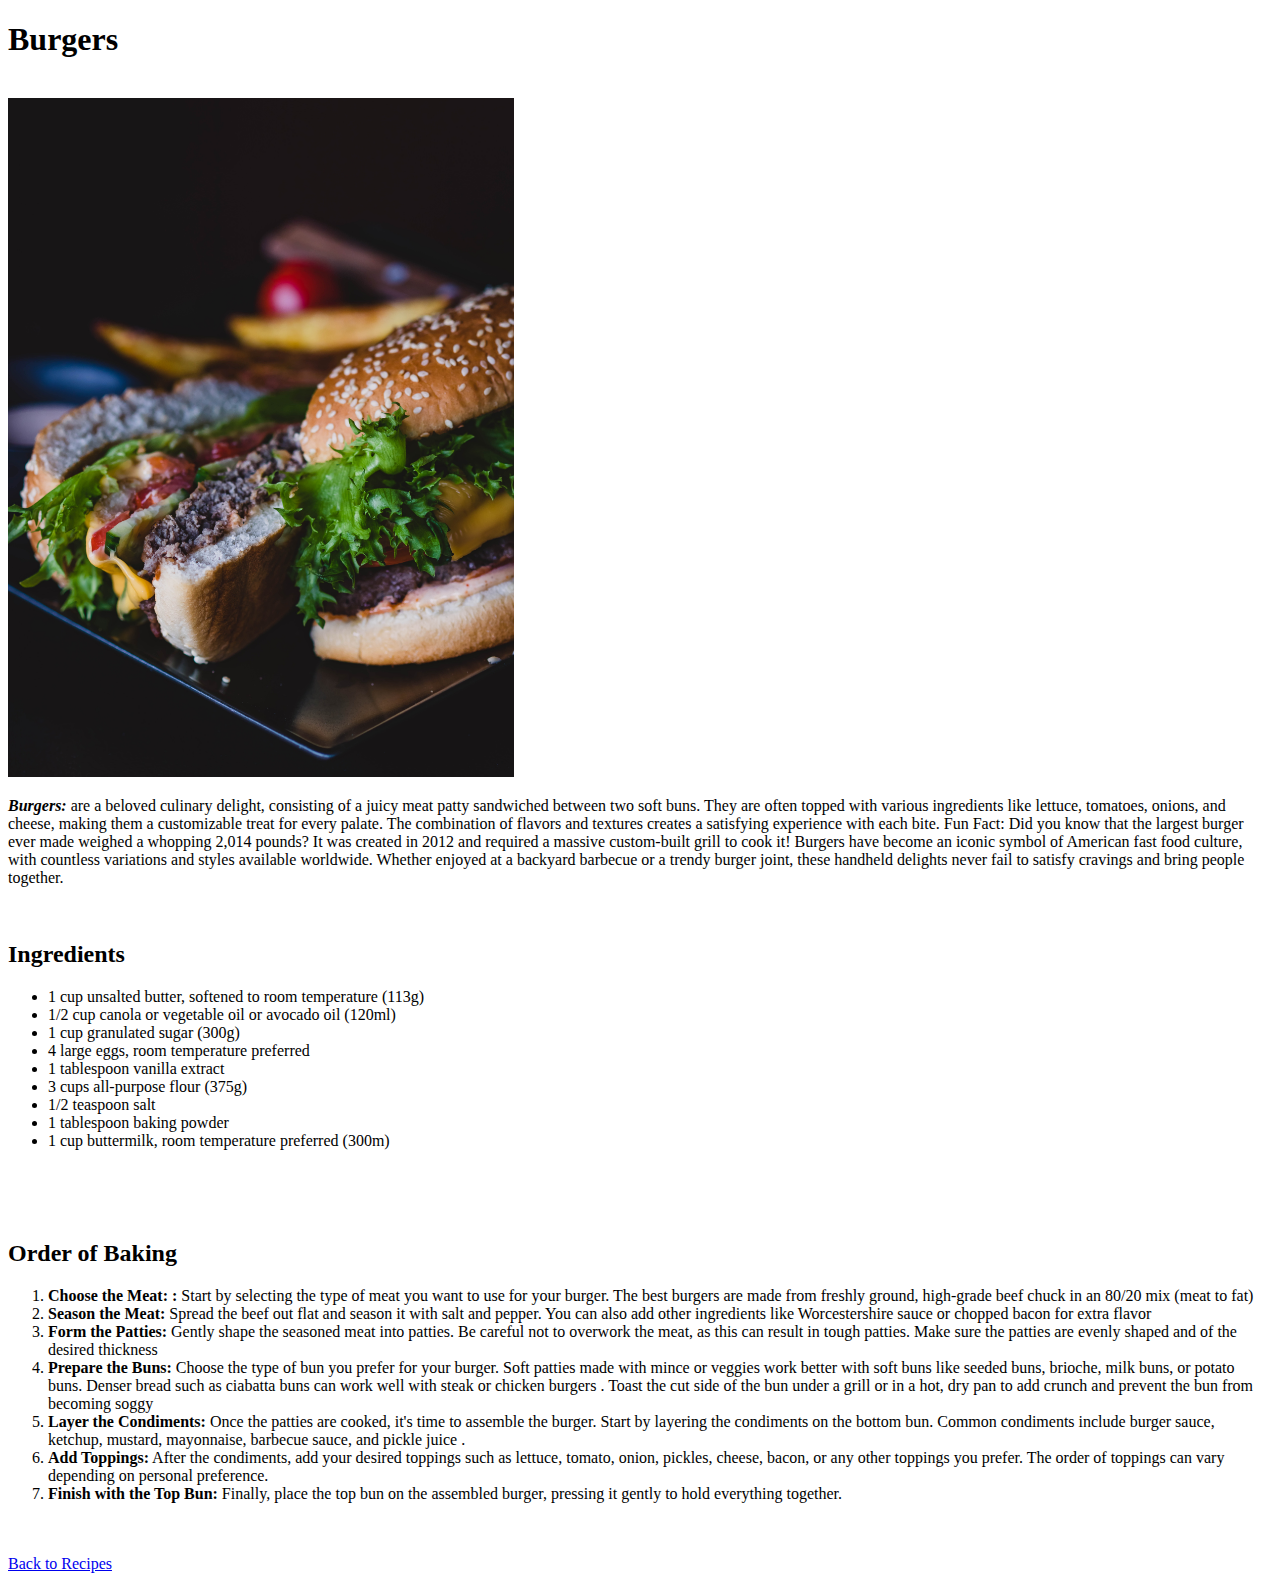
<file: Burger.html>
<!DOCTYPE html>
<html lang="en">
<head>
    <meta charset="UTF-8">
    <meta name="viewport" content="width=device-width, initial-scale=1.0">
    <title>Document</title>
</head>
<body>
    <h1>Burgers</h1>
    <br />
    <img
      src="./images/Burgers.jpg"
      alt="a slice og lasagna on a blackplate"
      width="40%"
    />
    <br />
    <p>
        <strong><em>Burgers: </em></strong>are a beloved culinary delight, consisting of a juicy meat patty sandwiched between two soft buns. They are often topped with various ingredients like lettuce, tomatoes, onions, and cheese, making them a customizable treat for every palate. The combination of flavors and textures creates a satisfying experience with each bite. Fun Fact: Did you know that the largest burger ever made weighed a whopping 2,014 pounds? It was created in 2012 and required a massive custom-built grill to cook it! Burgers have become an iconic symbol of American fast food culture, with countless variations and styles available worldwide. Whether enjoyed at a backyard barbecue or a trendy burger joint, these handheld delights never fail to satisfy cravings and bring people together.
    </p>
    <br />
    <h2>Ingredients</h2>
    <ul>
      <li>1 cup unsalted butter, softened to room temperature (113g)</li>
      <li>1/2 cup canola or vegetable oil or avocado oil (120ml)</li>
      <li>1 cup granulated sugar (300g)</li>
      <li>4 large eggs, room temperature preferred</li>
      <li>1 tablespoon vanilla extract</li>
      <li>3 cups all-purpose flour (375g)</li>
      <li>1/2 teaspoon salt</li>
      <li>1 tablespoon baking powder</li>
      <li>1 cup buttermilk, room temperature preferred (300m)</li>
    </ul>
    <br />
    <br />
    <br />
    <h2>Order of Baking</h2>
    <ol>
      <li>
        <strong>Choose the Meat: :</strong> Start by selecting the type of meat you want to use for your burger. The best burgers are made from freshly ground, high-grade beef chuck in an 80/20 mix (meat to fat) 
      </li>
      <li>
        <strong>Season the Meat: </strong>Spread the beef out flat and season it with salt and pepper. You can also add other ingredients like Worcestershire sauce or chopped bacon for extra flavor 
      </li>
      <li>
        <strong>Form the Patties: </strong> Gently shape the seasoned meat into patties. Be careful not to overwork the meat, as this can result in tough patties. Make sure the patties are evenly shaped and of the desired thickness 
      </li>
      <li>
        <strong>Prepare the Buns: </strong>Choose the type of bun you prefer for your burger. Soft patties made with mince or veggies work better with soft buns like seeded buns, brioche, milk buns, or potato buns. Denser bread such as ciabatta buns can work well with steak or chicken burgers . Toast the cut side of the bun under a grill or in a hot, dry pan to add crunch and prevent the bun from becoming soggy 
      </li>
      <li>
        <strong>Layer the Condiments: </strong>Once the patties are cooked, it's time to assemble the burger. Start by layering the condiments on the bottom bun. Common condiments include burger sauce, ketchup, mustard, mayonnaise, barbecue sauce, and pickle juice .
      </li>
      <li>
        <strong>Add Toppings:</strong> After the condiments, add your desired toppings such as lettuce, tomato, onion, pickles, cheese, bacon, or any other toppings you prefer. The order of toppings can vary depending on personal preference.
      </li>
      <li>
        <strong>Finish with the Top Bun: </strong>Finally, place the top bun on the assembled burger, pressing it gently to hold everything together.
      </li>
      
    </ol>
    <br>
    <br>
    <a href="index.html">Back to Recipes</a>
</body>
</html>
</file>
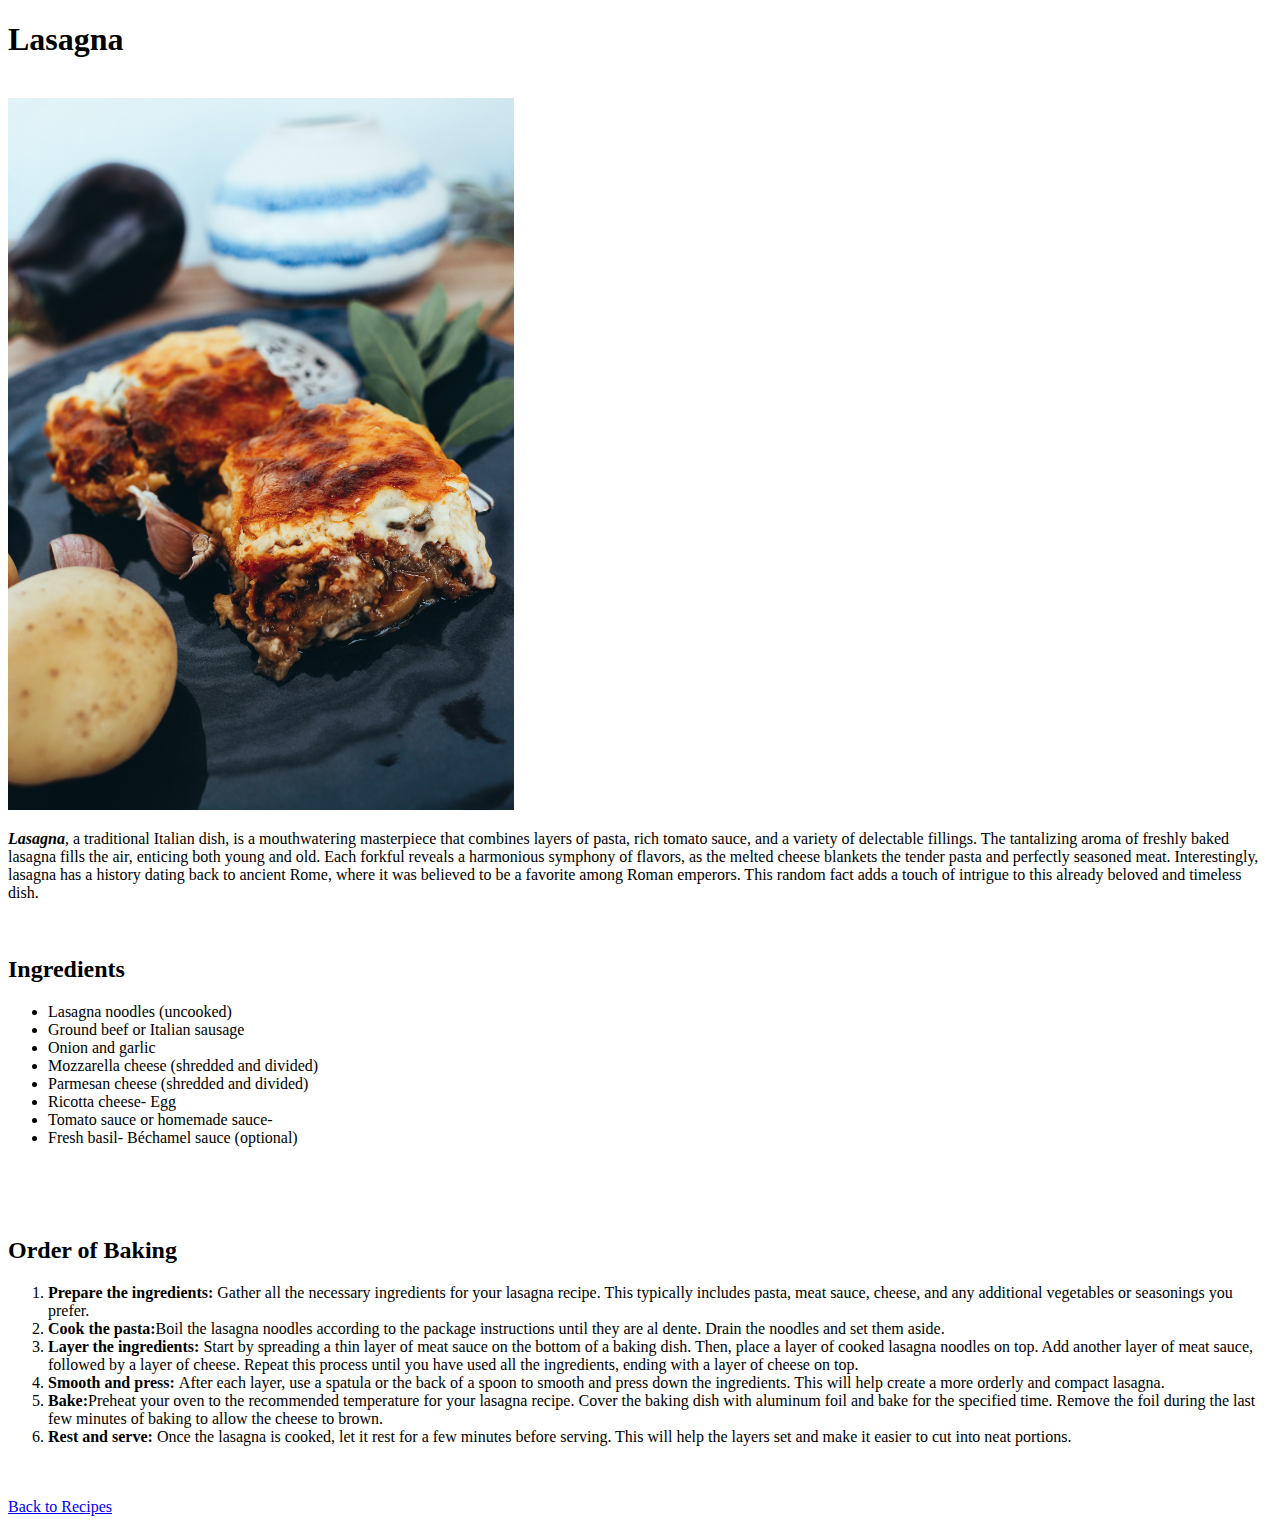
<file: lasagna.html>
<!DOCTYPE html>
<html lang="en">
  <head>
    <meta charset="UTF-8" />
    <meta name="viewport" content="width=device-width, initial-scale=1.0" />
    <title>Document</title>
  </head>
  <body>
    <h1>Lasagna</h1>
    <br />
    <img
      src="./images/Lasagna.jpg"
      alt="a slice og lasagna on a blackplate"
      width="40%"
    />
    <br />
    <p>
      <strong><em>Lasagna</em></strong
      >, a traditional Italian dish, is a mouthwatering masterpiece that
      combines layers of pasta, rich tomato sauce, and a variety of delectable
      fillings. The tantalizing aroma of freshly baked lasagna fills the air,
      enticing both young and old. Each forkful reveals a harmonious symphony of
      flavors, as the melted cheese blankets the tender pasta and perfectly
      seasoned meat. Interestingly, lasagna has a history dating back to ancient
      Rome, where it was believed to be a favorite among Roman emperors. This
      random fact adds a touch of intrigue to this already beloved and timeless
      dish.
    </p>
    <br />
    <h2>Ingredients</h2>
    <ul>
      <li>Lasagna noodles (uncooked)</li>
      <li>Ground beef or Italian sausage</li>
      <li>Onion and garlic</li>
      <li>Mozzarella cheese (shredded and divided)</li>
      <li>Parmesan cheese (shredded and divided)</li>
      <li>Ricotta cheese- Egg</li>
      <li>Tomato sauce or homemade sauce-</li>
      <li>Fresh basil- Béchamel sauce (optional)</li>
    </ul>
    <br />
    <br />
    <br />
    <h2>Order of Baking</h2>
    <ol>
      <li>
        <strong>Prepare the ingredients:</strong> Gather all the necessary
        ingredients for your lasagna recipe. This typically includes pasta, meat
        sauce, cheese, and any additional vegetables or seasonings you prefer.
      </li>
      <li>
        <strong>Cook the pasta:</strong>Boil the lasagna noodles according to
        the package instructions until they are al dente. Drain the noodles and
        set them aside.
      </li>
      <li>
        <strong>Layer the ingredients:</strong> Start by spreading a thin layer
        of meat sauce on the bottom of a baking dish. Then, place a layer of
        cooked lasagna noodles on top. Add another layer of meat sauce, followed
        by a layer of cheese. Repeat this process until you have used all the
        ingredients, ending with a layer of cheese on top.
      </li>
      <li>
        <strong>Smooth and press: </strong>After each layer, use a spatula or
        the back of a spoon to smooth and press down the ingredients. This will
        help create a more orderly and compact lasagna.
      </li>
      <li>
        <strong>Bake:</strong>Preheat your oven to the recommended temperature
        for your lasagna recipe. Cover the baking dish with aluminum foil and
        bake for the specified time. Remove the foil during the last few minutes
        of baking to allow the cheese to brown.
      </li>
      <li>
        <strong>Rest and serve: </strong>Once the lasagna is cooked, let it rest
        for a few minutes before serving. This will help the layers set and make
        it easier to cut into neat portions.
      </li>
    </ol>
    <br>
    <br>
    <a href="index.html">Back to Recipes</a>
  </body>
</html>
</file>
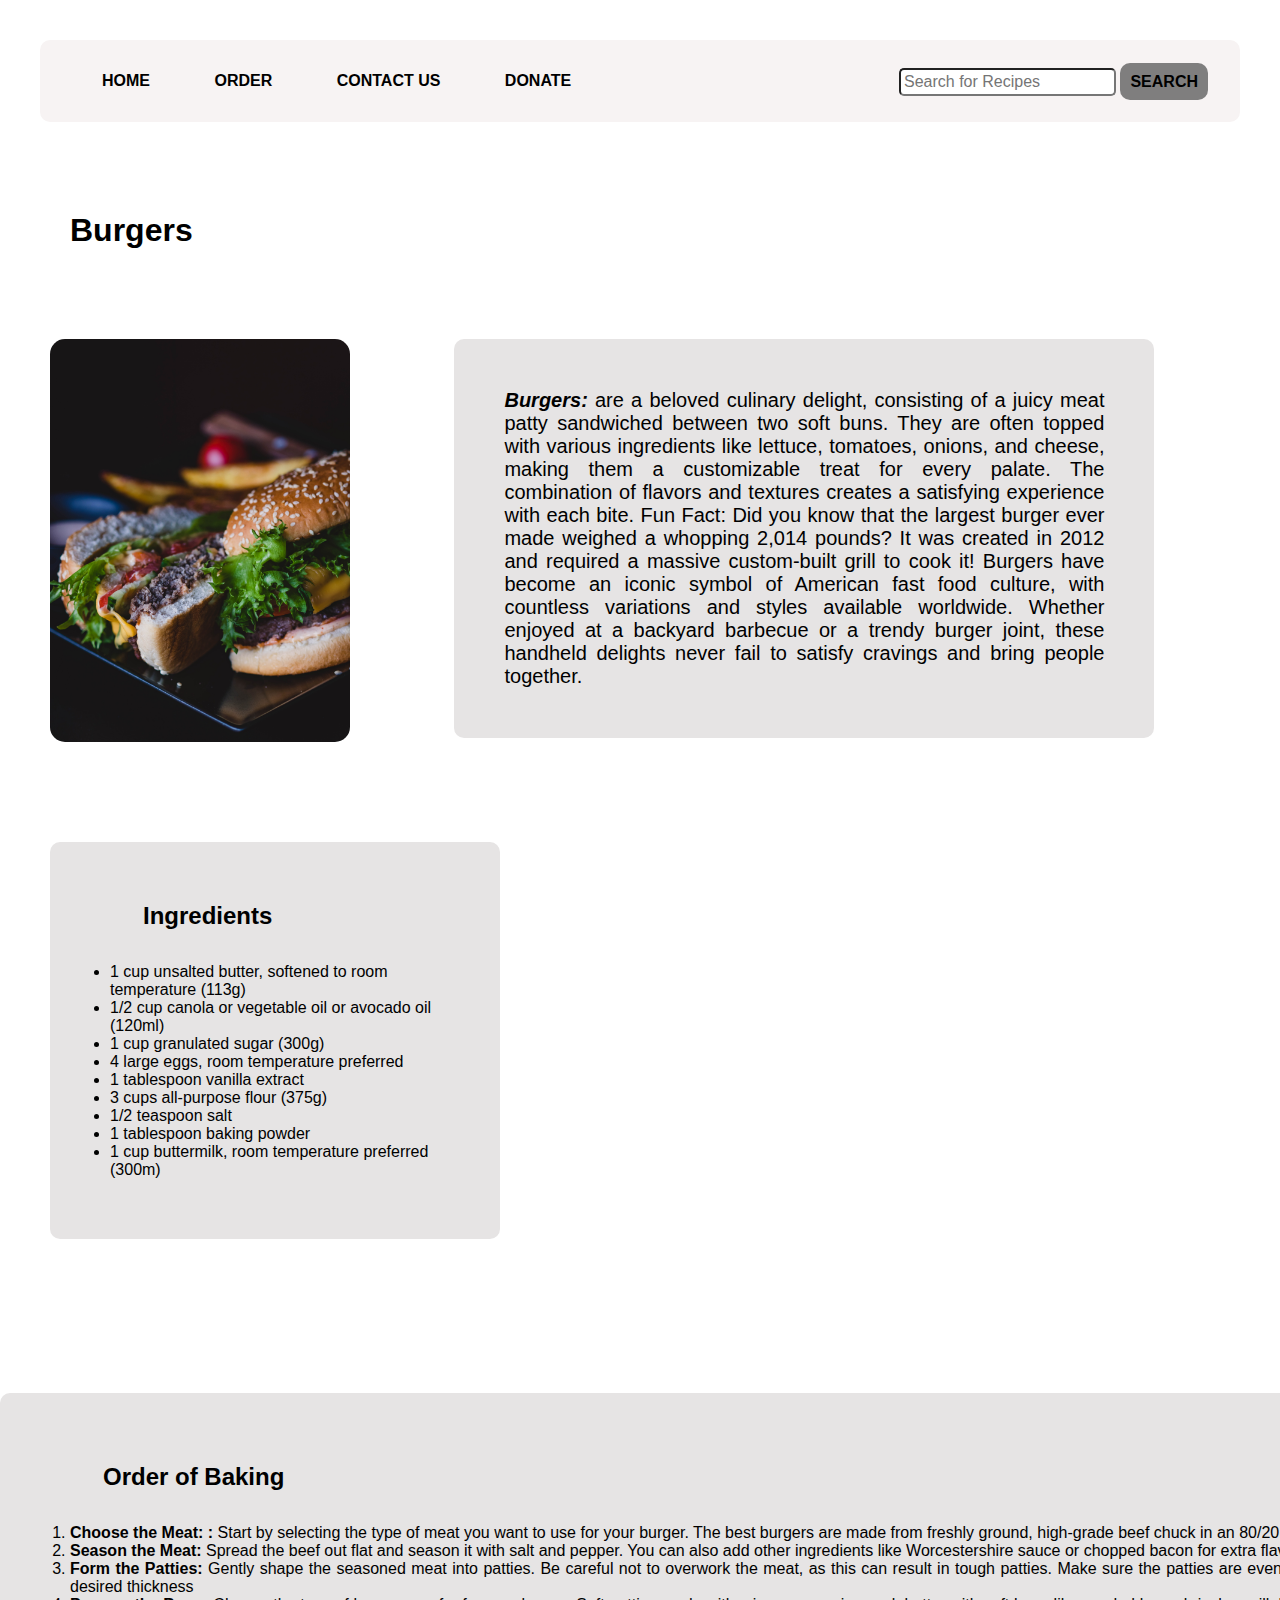
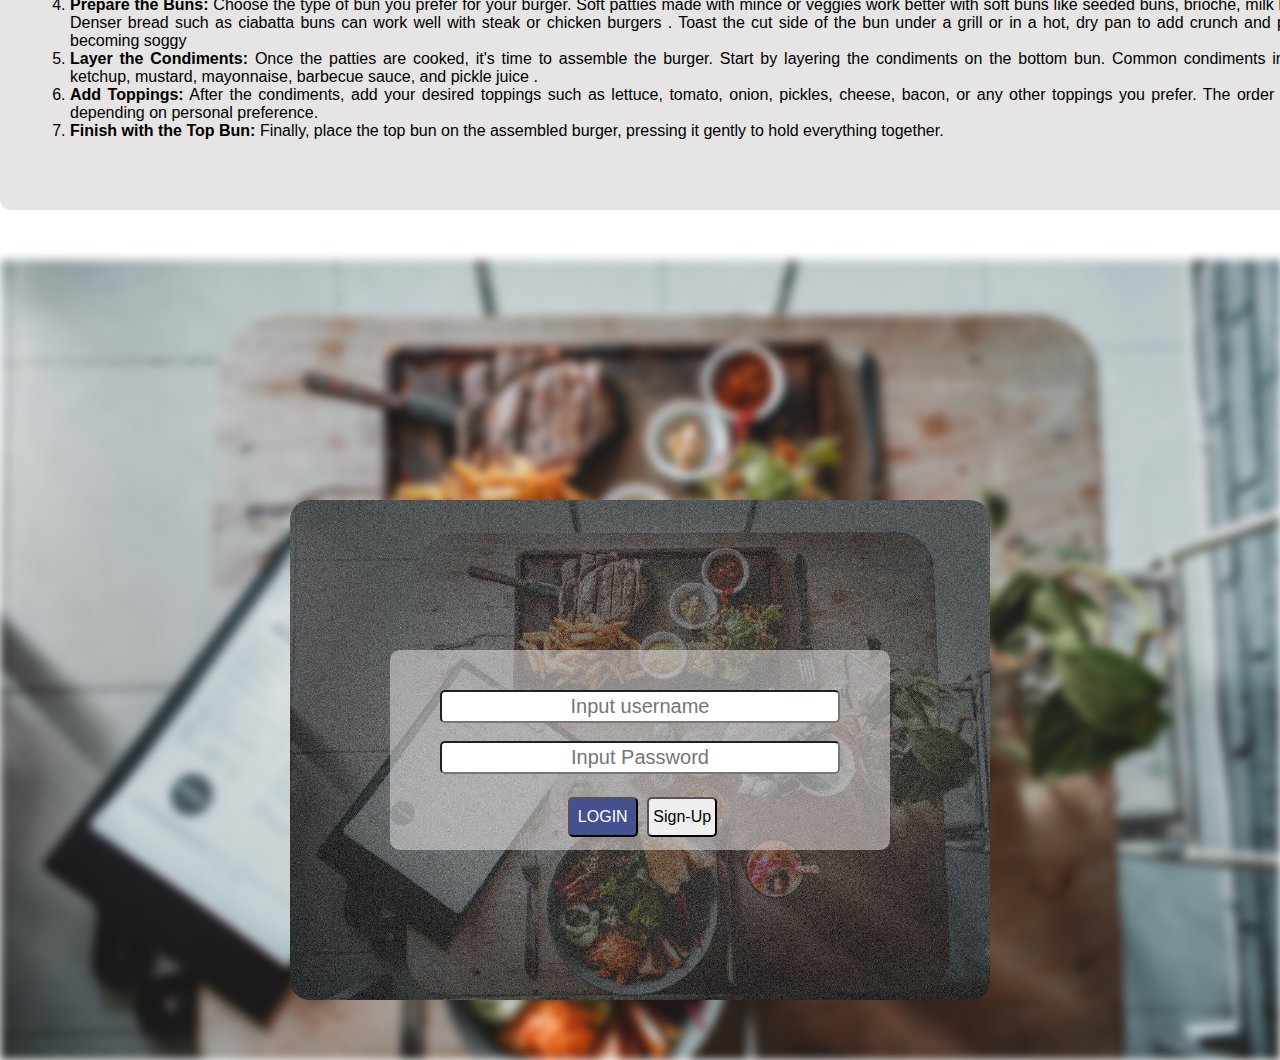
<file: recipes/Burger.html>
<!DOCTYPE html>
<html lang="en">
  <head>
    <meta charset="UTF-8" />
    <meta name="viewport" content="width=device-width, initial-scale=1.0" />
    <title>Burgers</title>
    <link rel="stylesheet" href="style.css" />
  </head>
  <body>
    <div class="NAV">
      <ul class="NAV-ul">
        <li class="Nav-li"><a href="../index.html">HOME</a></li>
        <li class="Nav-li"><a href="#">ORDER</a></li>
        <li class="Nav-li"><a href="#">CONTACT US</a></li>
        <li class="Nav-li"><a href="#">DONATE</a></li>
        <div class="searching">
          <input type="text" name="" id="" placeholder="Search for Recipes" />
          <a href="" id="Search">SEARCH</a>
        </div>
      </ul>
    </div>
    <h1>Burgers</h1>

    <div class="contents">
      <img
        id="image"
        src="../images/Burgers.jpg"
        alt="a slice og lasagna on a blackplate"
      />
      <div class="para">
        <strong><em>Burgers: </em></strong>
        are a beloved culinary delight, consisting of a juicy meat patty
        sandwiched between two soft buns. They are often topped with various
        ingredients like lettuce, tomatoes, onions, and cheese, making them a
        customizable treat for every palate. The combination of flavors and
        textures creates a satisfying experience with each bite. Fun Fact: Did
        you know that the largest burger ever made weighed a whopping 2,014
        pounds? It was created in 2012 and required a massive custom-built grill
        to cook it! Burgers have become an iconic symbol of American fast food
        culture, with countless variations and styles available worldwide.
        Whether enjoyed at a backyard barbecue or a trendy burger joint, these
        handheld delights never fail to satisfy cravings and bring people
        together.
      </div>
      <ul class="ingredients">
        <h2>Ingredients</h2>
        <li>1 cup unsalted butter, softened to room temperature (113g)</li>
        <li>1/2 cup canola or vegetable oil or avocado oil (120ml)</li>
        <li>1 cup granulated sugar (300g)</li>
        <li>4 large eggs, room temperature preferred</li>
        <li>1 tablespoon vanilla extract</li>
        <li>3 cups all-purpose flour (375g)</li>
        <li>1/2 teaspoon salt</li>
        <li>1 tablespoon baking powder</li>
        <li>1 cup buttermilk, room temperature preferred (300m)</li>
      </ul>
    </div>

    <br />
    <br />
    <br />
    <div class="baking">
      <h2>Order of Baking</h2>
      <ol>
        <li>
          <strong>Choose the Meat: :</strong> Start by selecting the type of
          meat you want to use for your burger. The best burgers are made from
          freshly ground, high-grade beef chuck in an 80/20 mix (meat to fat)
        </li>
        <li>
          <strong>Season the Meat: </strong>Spread the beef out flat and season
          it with salt and pepper. You can also add other ingredients like
          Worcestershire sauce or chopped bacon for extra flavor
        </li>
        <li>
          <strong>Form the Patties: </strong> Gently shape the seasoned meat
          into patties. Be careful not to overwork the meat, as this can result
          in tough patties. Make sure the patties are evenly shaped and of the
          desired thickness
        </li>
        <li>
          <strong>Prepare the Buns: </strong>Choose the type of bun you prefer
          for your burger. Soft patties made with mince or veggies work better
          with soft buns like seeded buns, brioche, milk buns, or potato buns.
          Denser bread such as ciabatta buns can work well with steak or chicken
          burgers . Toast the cut side of the bun under a grill or in a hot, dry
          pan to add crunch and prevent the bun from becoming soggy
        </li>
        <li>
          <strong>Layer the Condiments: </strong>Once the patties are cooked,
          it's time to assemble the burger. Start by layering the condiments on
          the bottom bun. Common condiments include burger sauce, ketchup,
          mustard, mayonnaise, barbecue sauce, and pickle juice .
        </li>
        <li>
          <strong>Add Toppings:</strong> After the condiments, add your desired
          toppings such as lettuce, tomato, onion, pickles, cheese, bacon, or
          any other toppings you prefer. The order of toppings can vary
          depending on personal preference.
        </li>
        <li>
          <strong>Finish with the Top Bun: </strong>Finally, place the top bun
          on the assembled burger, pressing it gently to hold everything
          together.
        </li>
      </ol>
    </div>
    <div class="login">
      <div class="forms">
        <div class="inputs">
          <input
            type="text"
            name=""
            id="username"
            placeholder="Input username"
          />
          <br />
          <br />
          <input
            type="password"
            name=""
            id="password"
            placeholder="Input Password"
          />
          <br />
          <br />
          <input type="button" value="LOGIN" id="login-button" />
          <input type="button" value="Sign-Up" id="Sign_button" />
        </div>
      </div>
    </div>
  </body>
</html>
</file>
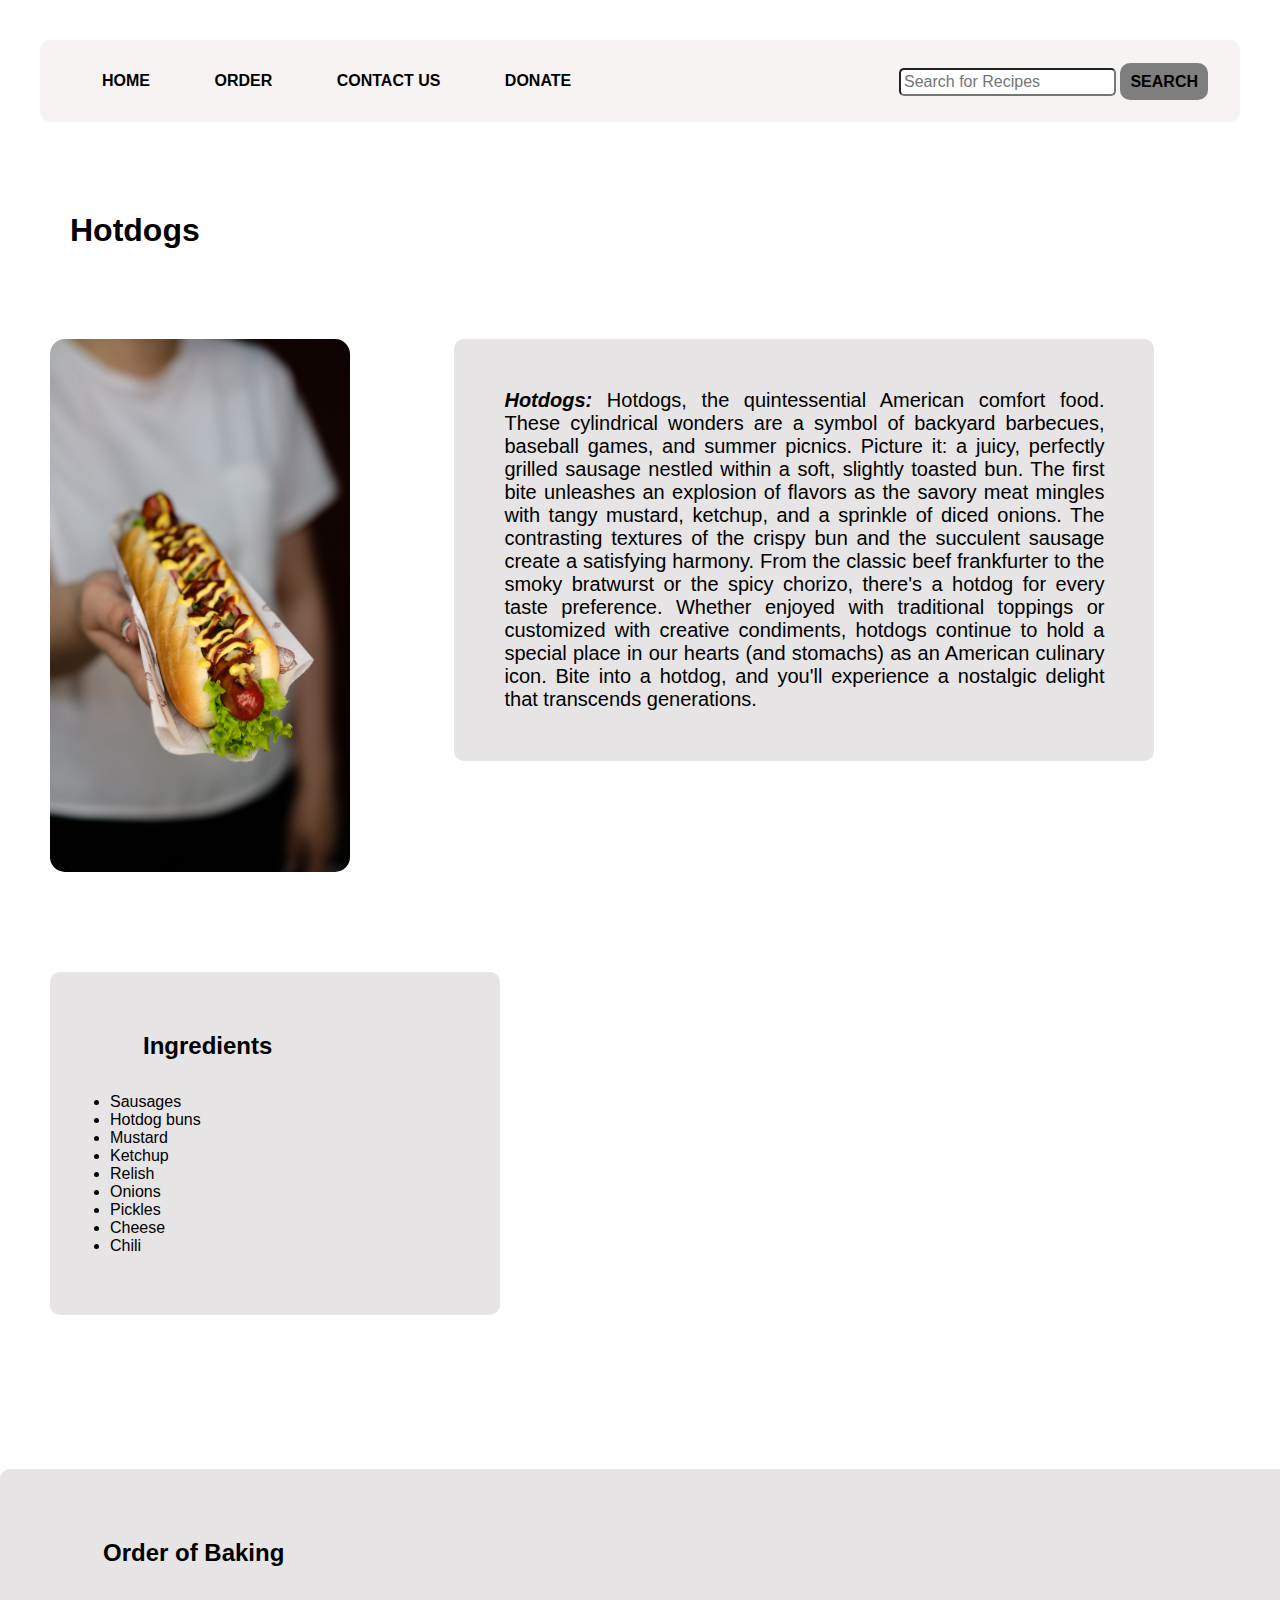
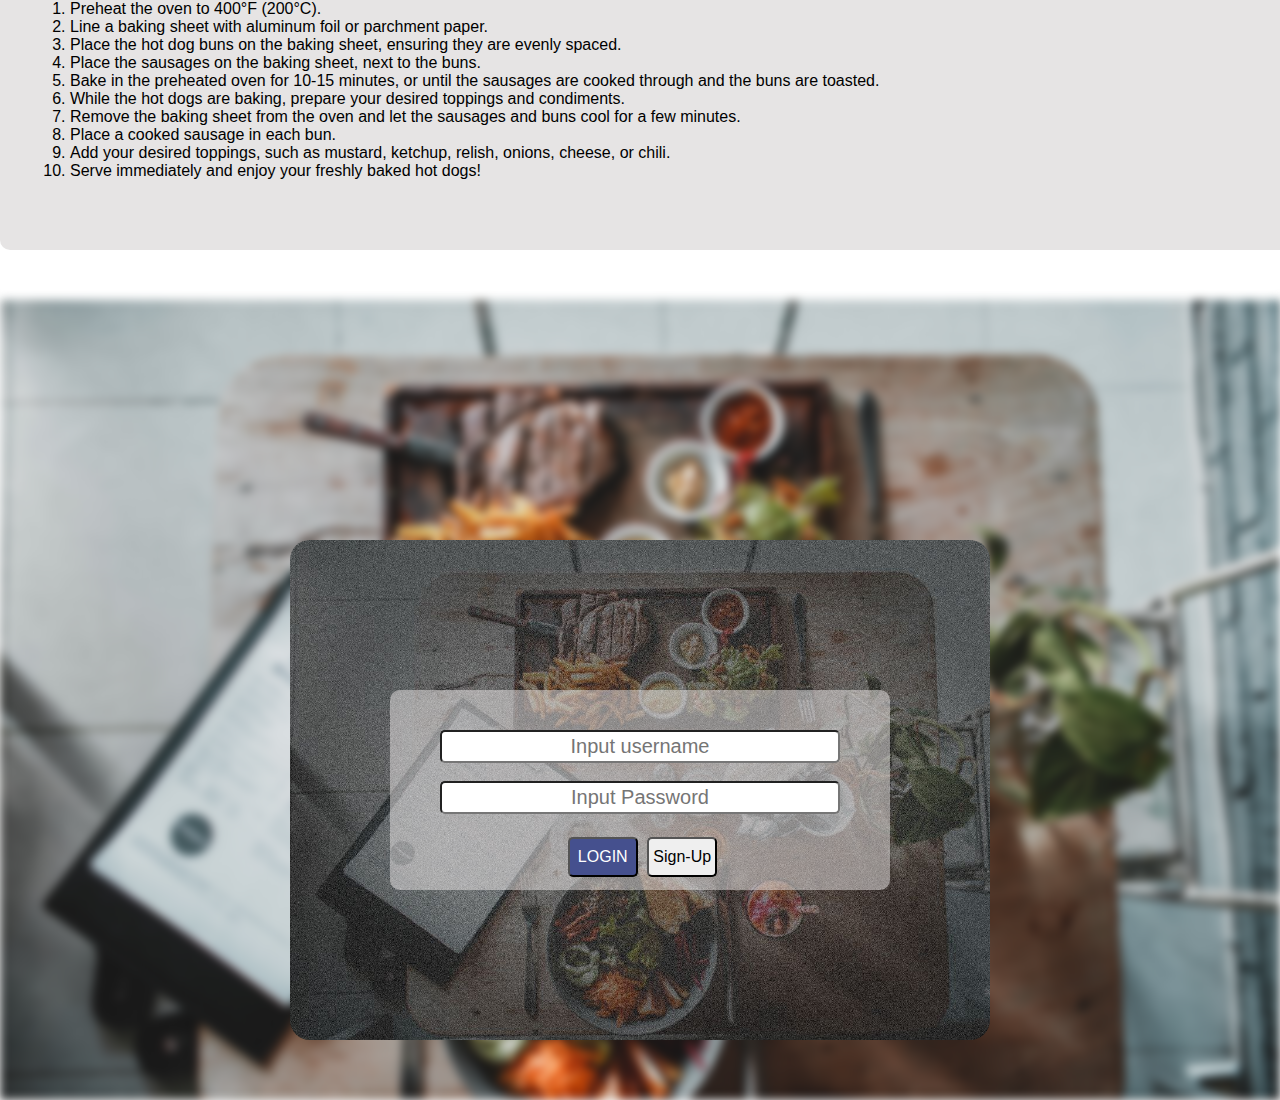
<file: recipes/Hotdogs.html>
<!DOCTYPE html>
<html lang="en">
<head>
    <meta charset="UTF-8">
    <meta name="viewport" content="width=device-width, initial-scale=1.0">
    <title>Hotdogs</title>
    <link rel="stylesheet" href="style.css">
</head>
<body>
    <div class="NAV">
        <ul class="NAV-ul">
          <li class="Nav-li"><a href="../index.html">HOME</a></li>
          <li class="Nav-li"><a href="#">ORDER</a></li>
          <li class="Nav-li"><a href="#">CONTACT US</a></li>
          <li class="Nav-li"><a href="#">DONATE</a></li>
          <div class="searching">
            <input type="text" name="" id="" placeholder="Search for Recipes" />
            <a href="" id="Search">SEARCH</a>
          </div>
        </ul>
      </div>
      <h1>Hotdogs</h1>
  
      <div class="contents">
        <img
          id="image"
          src="../images/Hotdog-home.jpg"
          alt="a slice og lasagna on a blackplate"
        />
        <div class="para">
          <strong><em>Hotdogs: </em></strong>
          Hotdogs, the quintessential American comfort food. These cylindrical wonders are a symbol of backyard barbecues, baseball games, and summer picnics. Picture it: a juicy, perfectly grilled sausage nestled within a soft, slightly toasted bun. The first bite unleashes an explosion of flavors as the savory meat mingles with tangy mustard, ketchup, and a sprinkle of diced onions. The contrasting textures of the crispy bun and the succulent sausage create a satisfying harmony. From the classic beef frankfurter to the smoky bratwurst or the spicy chorizo, there's a hotdog for every taste preference. Whether enjoyed with traditional toppings or customized with creative condiments, hotdogs continue to hold a special place in our hearts (and stomachs) as an American culinary icon. Bite into a hotdog, and you'll experience a nostalgic delight that transcends generations.
        </div>
        <ul class="ingredients">
          <h2>Ingredients</h2>
          <li>Sausages</li>
          <li>Hotdog buns</li>
          <li>Mustard</li>
          <li>Ketchup</li>
          <li>Relish</li>
          <li>Onions</li>
          <li>Pickles</li>
          <li>Cheese</li>
          <li>Chili</li>
        </ul>
      </div>
  
      <br />
      <br />
      <br />
      <div class="baking">
        <h2>Order of Baking</h2>
        <ol>
            <li>Preheat the oven to 400°F (200°C).</li>
            <li>Line a baking sheet with aluminum foil or parchment paper.</li>
            <li>Place the hot dog buns on the baking sheet, ensuring they are evenly spaced.</li>
            <li>Place the sausages on the baking sheet, next to the buns.</li>
            <li>Bake in the preheated oven for 10-15 minutes, or until the sausages are cooked through and the buns are toasted.</li>
            <li>While the hot dogs are baking, prepare your desired toppings and condiments.</li>
            <li>Remove the baking sheet from the oven and let the sausages and buns cool for a few minutes.</li>
            <li>Place a cooked sausage in each bun.</li>
            <li>Add your desired toppings, such as mustard, ketchup, relish, onions, cheese, or chili.</li>
            <li>Serve immediately and enjoy your freshly baked hot dogs!</li>
          </ol>
        
      </div>
      <div class="login">
        <div class="forms">
          <div class="inputs">
            <input
              type="text"
              name=""
              id="username"
              placeholder="Input username"
            />
            <br />
            <br />
            <input
              type="password"
              name=""
              id="password"
              placeholder="Input Password"
            />
            <br />
            <br />
            <input type="button" value="LOGIN" id="login-button" />
            <input type="button" value="Sign-Up" id="Sign_button" />
          </div>
        </div>
      </div>
</body>
</html>
</file>
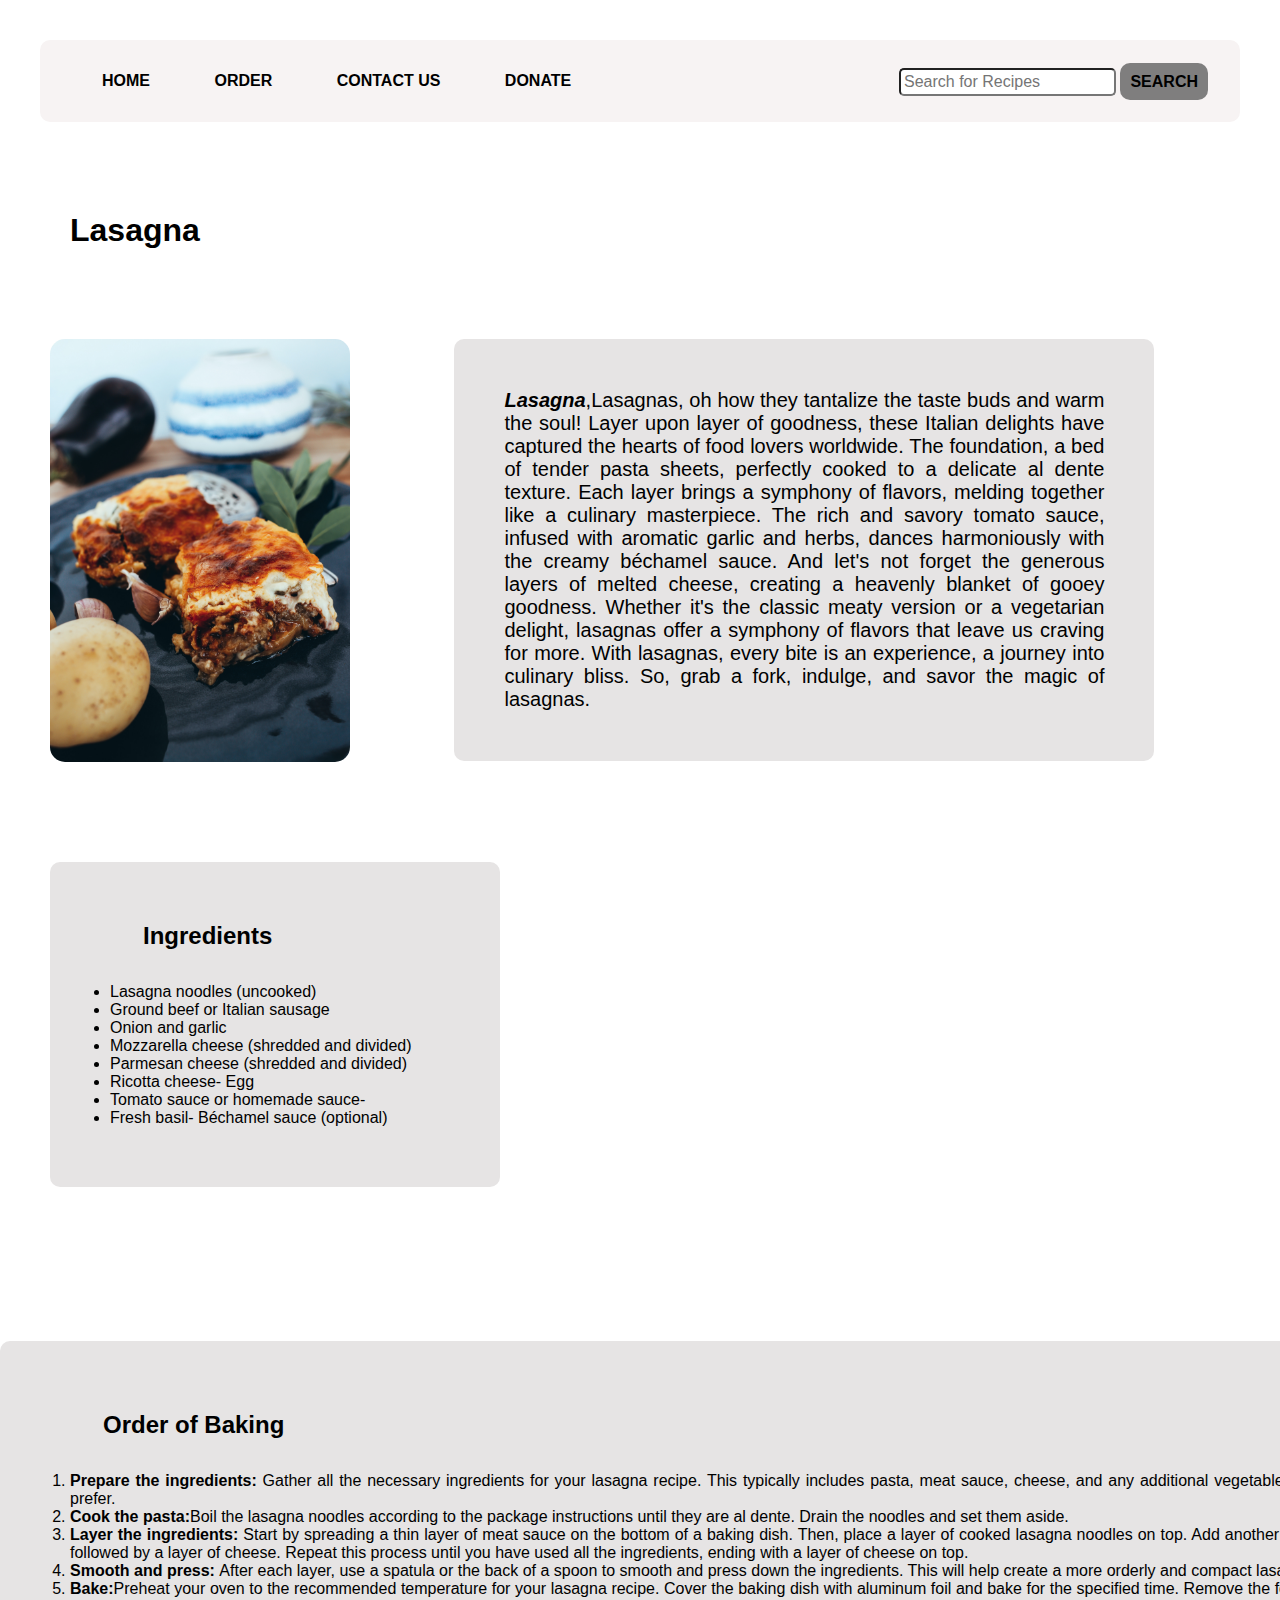
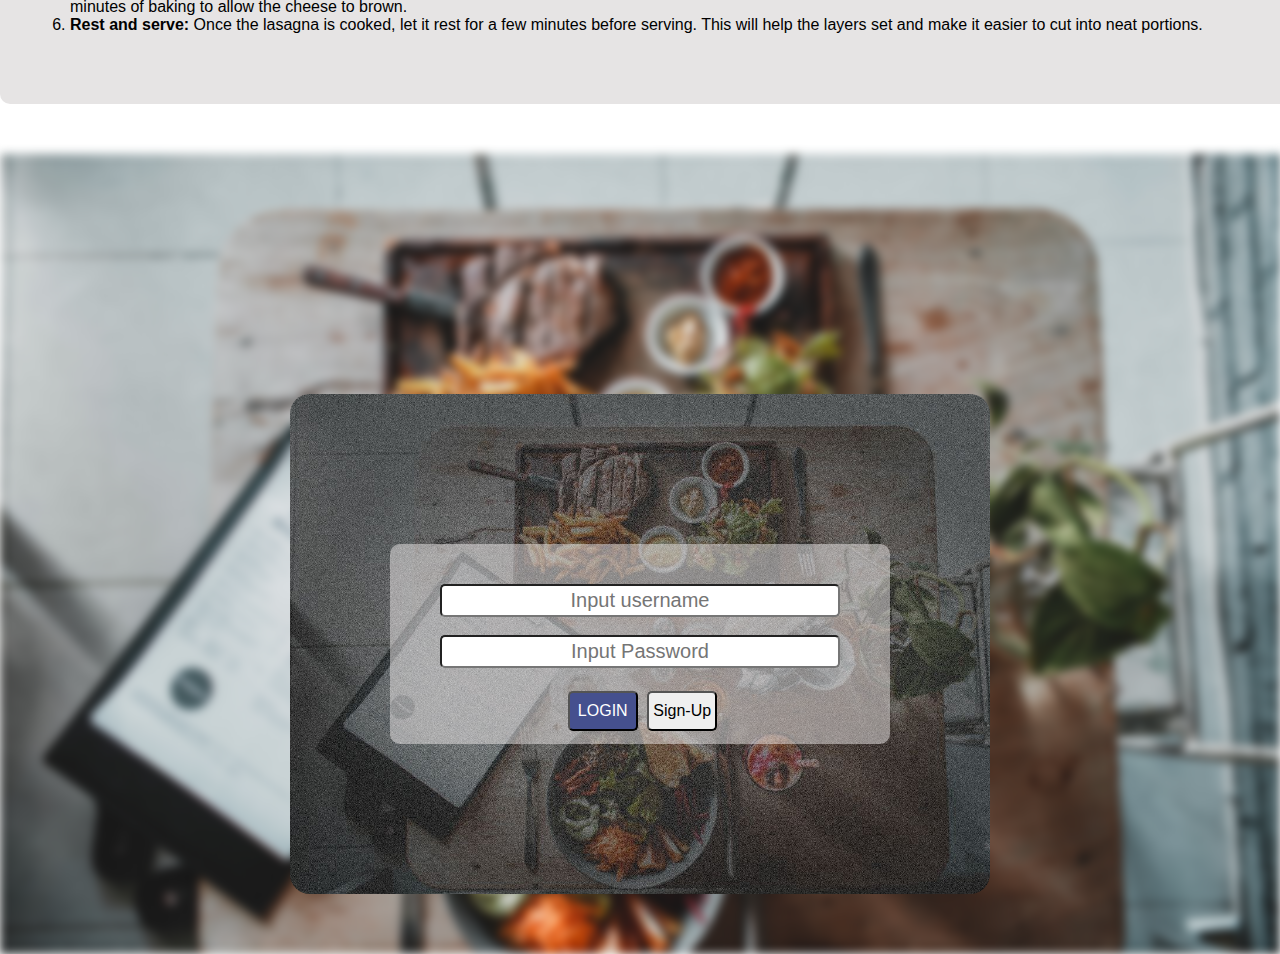
<file: recipes/lasagna.html>
<!DOCTYPE html>
<html lang="en">
  <head>
    <meta charset="UTF-8" />
    <meta name="viewport" content="width=device-width, initial-scale=1.0" />
    <title>Lasagnas</title>
    <link rel="stylesheet" href="style.css" />
  </head>
  <body>
    <div class="NAV">
      <ul class="NAV-ul">
        <li class="Nav-li"><a href="../index.html">HOME</a></li>
        <li class="Nav-li"><a href="#">ORDER</a></li>
        <li class="Nav-li"><a href="#">CONTACT US</a></li>
        <li class="Nav-li"><a href="#">DONATE</a></li>
        <div class="searching">
          <input type="text" name="" id="" placeholder="Search for Recipes" />
          <a href="" id="Search">SEARCH</a>
        </div>
      </ul>
    </div>
    <h1>Lasagna</h1>
    <div class="contents">
      <img
        src="../images/Lasagna.jpg"
        alt="a slice og lasagna on a black plate"
        width="40%"
      />
      <div class="para">
        <strong><em>Lasagna</em></strong>,Lasagnas, oh how they tantalize the taste buds and warm the soul! Layer upon layer of goodness, these Italian delights have captured the hearts of food lovers worldwide. The foundation, a bed of tender pasta sheets, perfectly cooked to a delicate al dente texture. Each layer brings a symphony of flavors, melding together like a culinary masterpiece. The rich and savory tomato sauce, infused with aromatic garlic and herbs, dances harmoniously with the creamy béchamel sauce. And let's not forget the generous layers of melted cheese, creating a heavenly blanket of gooey goodness. Whether it's the classic meaty version or a vegetarian delight, lasagnas offer a symphony of flavors that leave us craving for more. With lasagnas, every bite is an experience, a journey into culinary bliss. So, grab a fork, indulge, and savor the magic of lasagnas.
      </div>

      <ul class="ingredients">
        <h2>Ingredients</h2>
        <li>Lasagna noodles (uncooked)</li>
        <li>Ground beef or Italian sausage</li>
        <li>Onion and garlic</li>
        <li>Mozzarella cheese (shredded and divided)</li>
        <li>Parmesan cheese (shredded and divided)</li>
        <li>Ricotta cheese- Egg</li>
        <li>Tomato sauce or homemade sauce-</li>
        <li>Fresh basil- Béchamel sauce (optional)</li>
      </ul>
    </div>
    <br><br><br>
    <div class="baking">
      <h2>Order of Baking</h2>
    <ol>
      <li>
        <strong>Prepare the ingredients:</strong> Gather all the necessary
        ingredients for your lasagna recipe. This typically includes pasta, meat
        sauce, cheese, and any additional vegetables or seasonings you prefer.
      </li>
      <li>
        <strong>Cook the pasta:</strong>Boil the lasagna noodles according to
        the package instructions until they are al dente. Drain the noodles and
        set them aside.
      </li>
      <li>
        <strong>Layer the ingredients:</strong> Start by spreading a thin layer
        of meat sauce on the bottom of a baking dish. Then, place a layer of
        cooked lasagna noodles on top. Add another layer of meat sauce, followed
        by a layer of cheese. Repeat this process until you have used all the
        ingredients, ending with a layer of cheese on top.
      </li>
      <li>
        <strong>Smooth and press: </strong>After each layer, use a spatula or
        the back of a spoon to smooth and press down the ingredients. This will
        help create a more orderly and compact lasagna.
      </li>
      <li>
        <strong>Bake:</strong>Preheat your oven to the recommended temperature
        for your lasagna recipe. Cover the baking dish with aluminum foil and
        bake for the specified time. Remove the foil during the last few minutes
        of baking to allow the cheese to brown.
      </li>
      <li>
        <strong>Rest and serve: </strong>Once the lasagna is cooked, let it rest
        for a few minutes before serving. This will help the layers set and make
        it easier to cut into neat portions.
      </li>
    </ol>
  </div>
    <div class="login">
      <div class="forms">
        <div class="inputs">
          <input
            type="text"
            name=""
            id="username"
            placeholder="Input username"
          />
          <br />
          <br />
          <input
            type="password"
            name=""
            id="password"
            placeholder="Input Password"
          />
          <br />
          <br />
          <input type="button" value="LOGIN" id="login-button" />
          <input type="button" value="Sign-Up" id="Sign_button" />
        </div>
      </div>
    </div>
  </body>
</html>
</file>
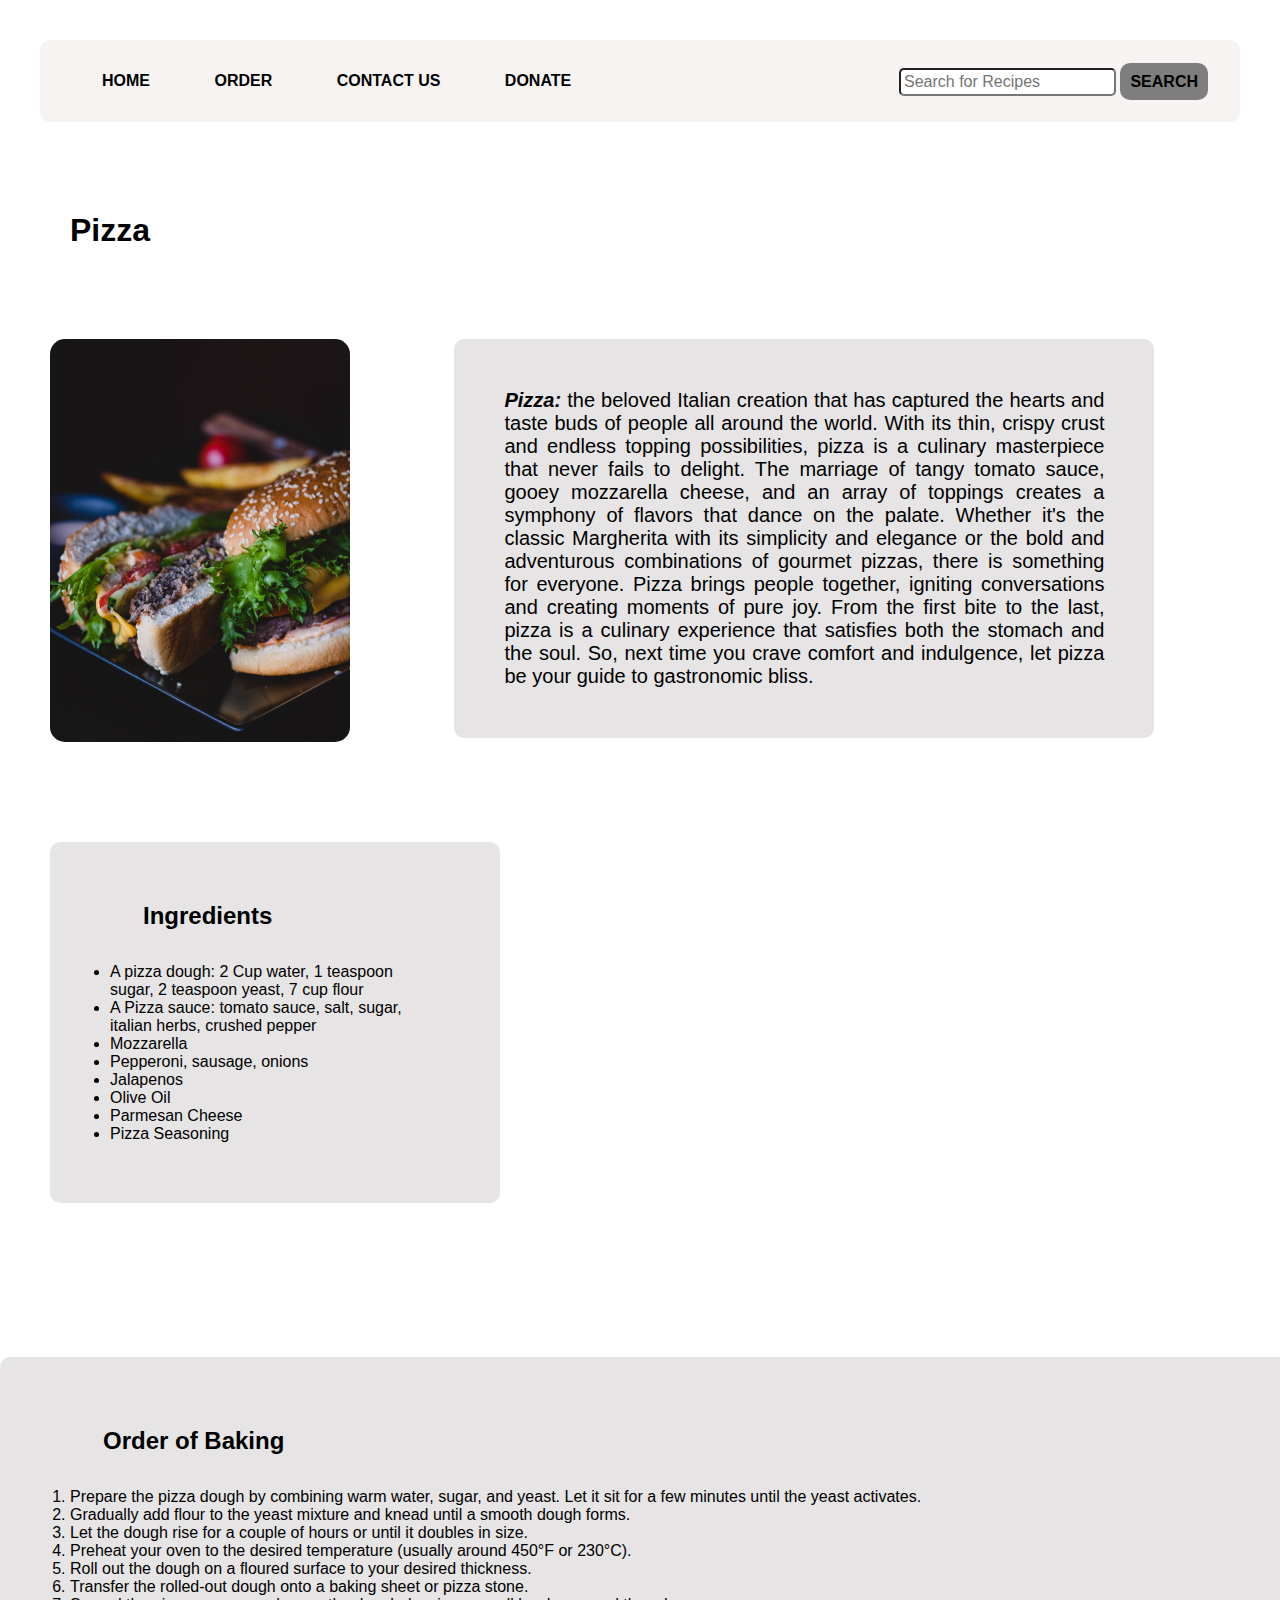
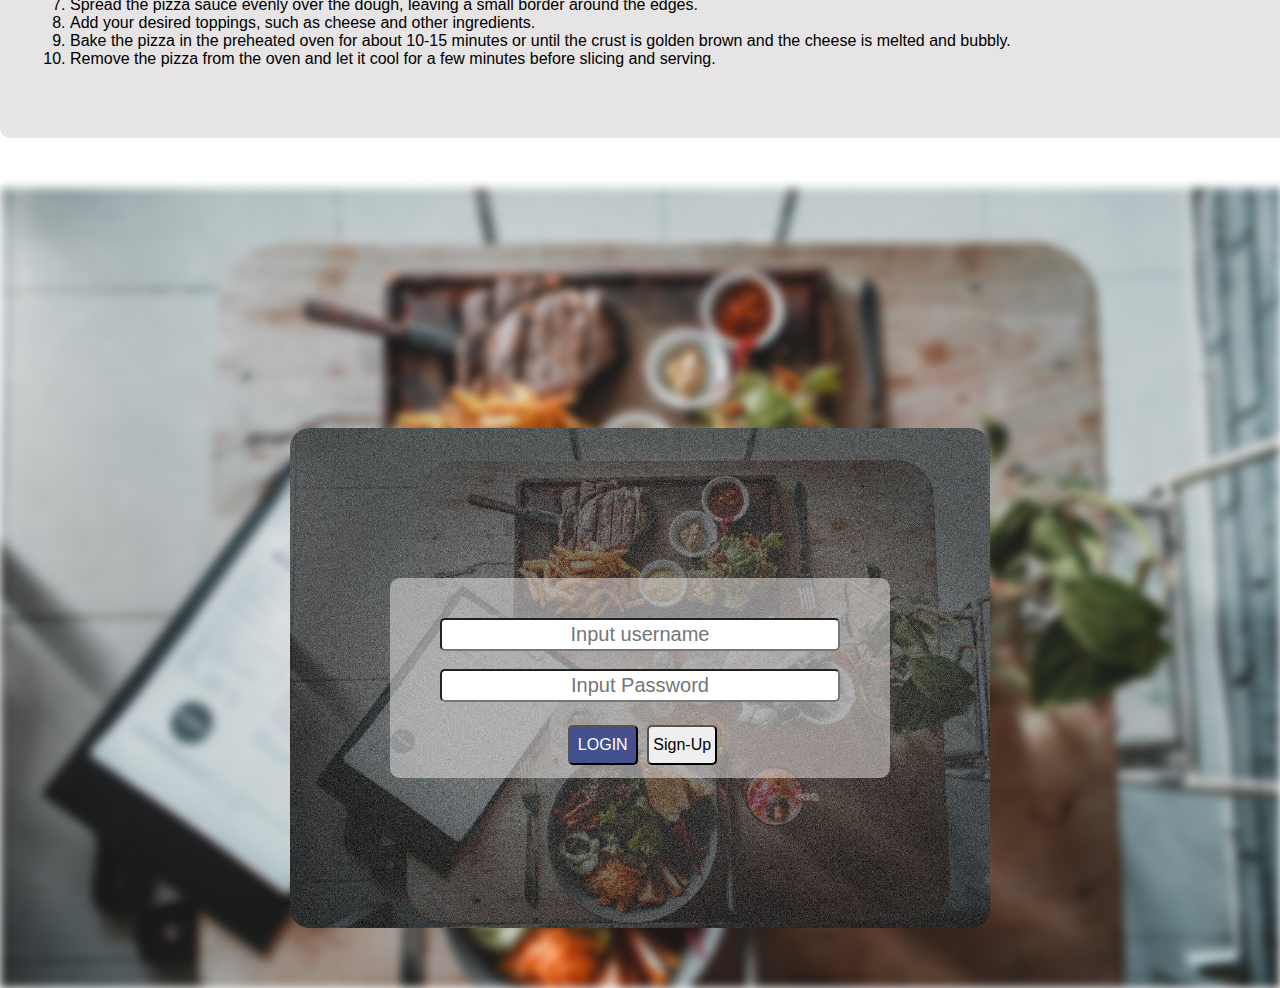
<file: recipes/Pizza.html>
<!DOCTYPE html>
<html lang="en">
<head>
    <meta charset="UTF-8">
    <meta name="viewport" content="width=device-width, initial-scale=1.0">
    <title>Pizza</title>
    <link rel="stylesheet" href="style.css">
</head>
<body>
    <div class="NAV">
        <ul class="NAV-ul">
          <li class="Nav-li"><a href="../index.html">HOME</a></li>
          <li class="Nav-li"><a href="#">ORDER</a></li>
          <li class="Nav-li"><a href="#">CONTACT US</a></li>
          <li class="Nav-li"><a href="#">DONATE</a></li>
          <div class="searching">
            <input type="text" name="" id="" placeholder="Search for Recipes" />
            <a href="" id="Search">SEARCH</a>
          </div>
        </ul>
      </div>
      <h1>Pizza</h1>
  
      <div class="contents">
        <img
          id="image"
          src="../images/Burgers.jpg"
          alt="a slice og lasagna on a blackplate"
        />
        <div class="para">
          <strong><em>Pizza: </em></strong>
          the beloved Italian creation that has captured the hearts and taste buds of people all around the world. With its thin, crispy crust and endless topping possibilities, pizza is a culinary masterpiece that never fails to delight. The marriage of tangy tomato sauce, gooey mozzarella cheese, and an array of toppings creates a symphony of flavors that dance on the palate. Whether it's the classic Margherita with its simplicity and elegance or the bold and adventurous combinations of gourmet pizzas, there is something for everyone. Pizza brings people together, igniting conversations and creating moments of pure joy. From the first bite to the last, pizza is a culinary experience that satisfies both the stomach and the soul. So, next time you crave comfort and indulgence, let pizza be your guide to gastronomic bliss.
        </div>
        <ul class="ingredients">
          <h2>Ingredients</h2>
          <li>A pizza dough: 2 Cup water, 1 teaspoon sugar, 2 teaspoon yeast, 7 cup flour</li>
          <li>A Pizza sauce: tomato sauce, salt, sugar, italian herbs, crushed pepper </li>
          <li>Mozzarella</li>
          <li>Pepperoni, sausage, onions</li>
          <li>Jalapenos</li>
          <li>Olive Oil</li>
          <li>Parmesan Cheese</li>
          <li>Pizza Seasoning</li>
        </ul>
      </div>
  
      <br />
      <br />
      <br />
      <div class="baking">
        <h2>Order of Baking</h2>
        <ol>
          <li>
            Prepare the pizza dough by combining warm water, sugar, and yeast. Let it sit for a few minutes until the yeast activates.
          </li>
          <li>
           Gradually add flour to the yeast mixture and knead until a smooth dough forms.
          </li>
          <li>
            Let the dough rise for a couple of hours or until it doubles in size.
          </li>
          <li>
            Preheat your oven to the desired temperature (usually around 450°F or 230°C).
          </li>
          <li>
            Roll out the dough on a floured surface to your desired thickness.
          </li>
          <li>
            Transfer the rolled-out dough onto a baking sheet or pizza stone.
          </li>
          <li>
            Spread the pizza sauce evenly over the dough, leaving a small border around the edges.
          </li>
          <li>
            Add your desired toppings, such as cheese and other ingredients.
          </li>
          <li>
            Bake the pizza in the preheated oven for about 10-15 minutes or until the crust is golden brown and the cheese is melted and bubbly.
          </li>
          <li>
            Remove the pizza from the oven and let it cool for a few minutes before slicing and serving.
          </li>
        </ol>
      </div>
      <div class="login">
        <div class="forms">
          <div class="inputs">
            <input
              type="text"
              name=""
              id="username"
              placeholder="Input username"
            />
            <br />
            <br />
            <input
              type="password"
              name=""
              id="password"
              placeholder="Input Password"
            />
            <br />
            <br />
            <input type="button" value="LOGIN" id="login-button" />
            <input type="button" value="Sign-Up" id="Sign_button" />
          </div>
        </div>
      </div>
</body>
</html>
</file>
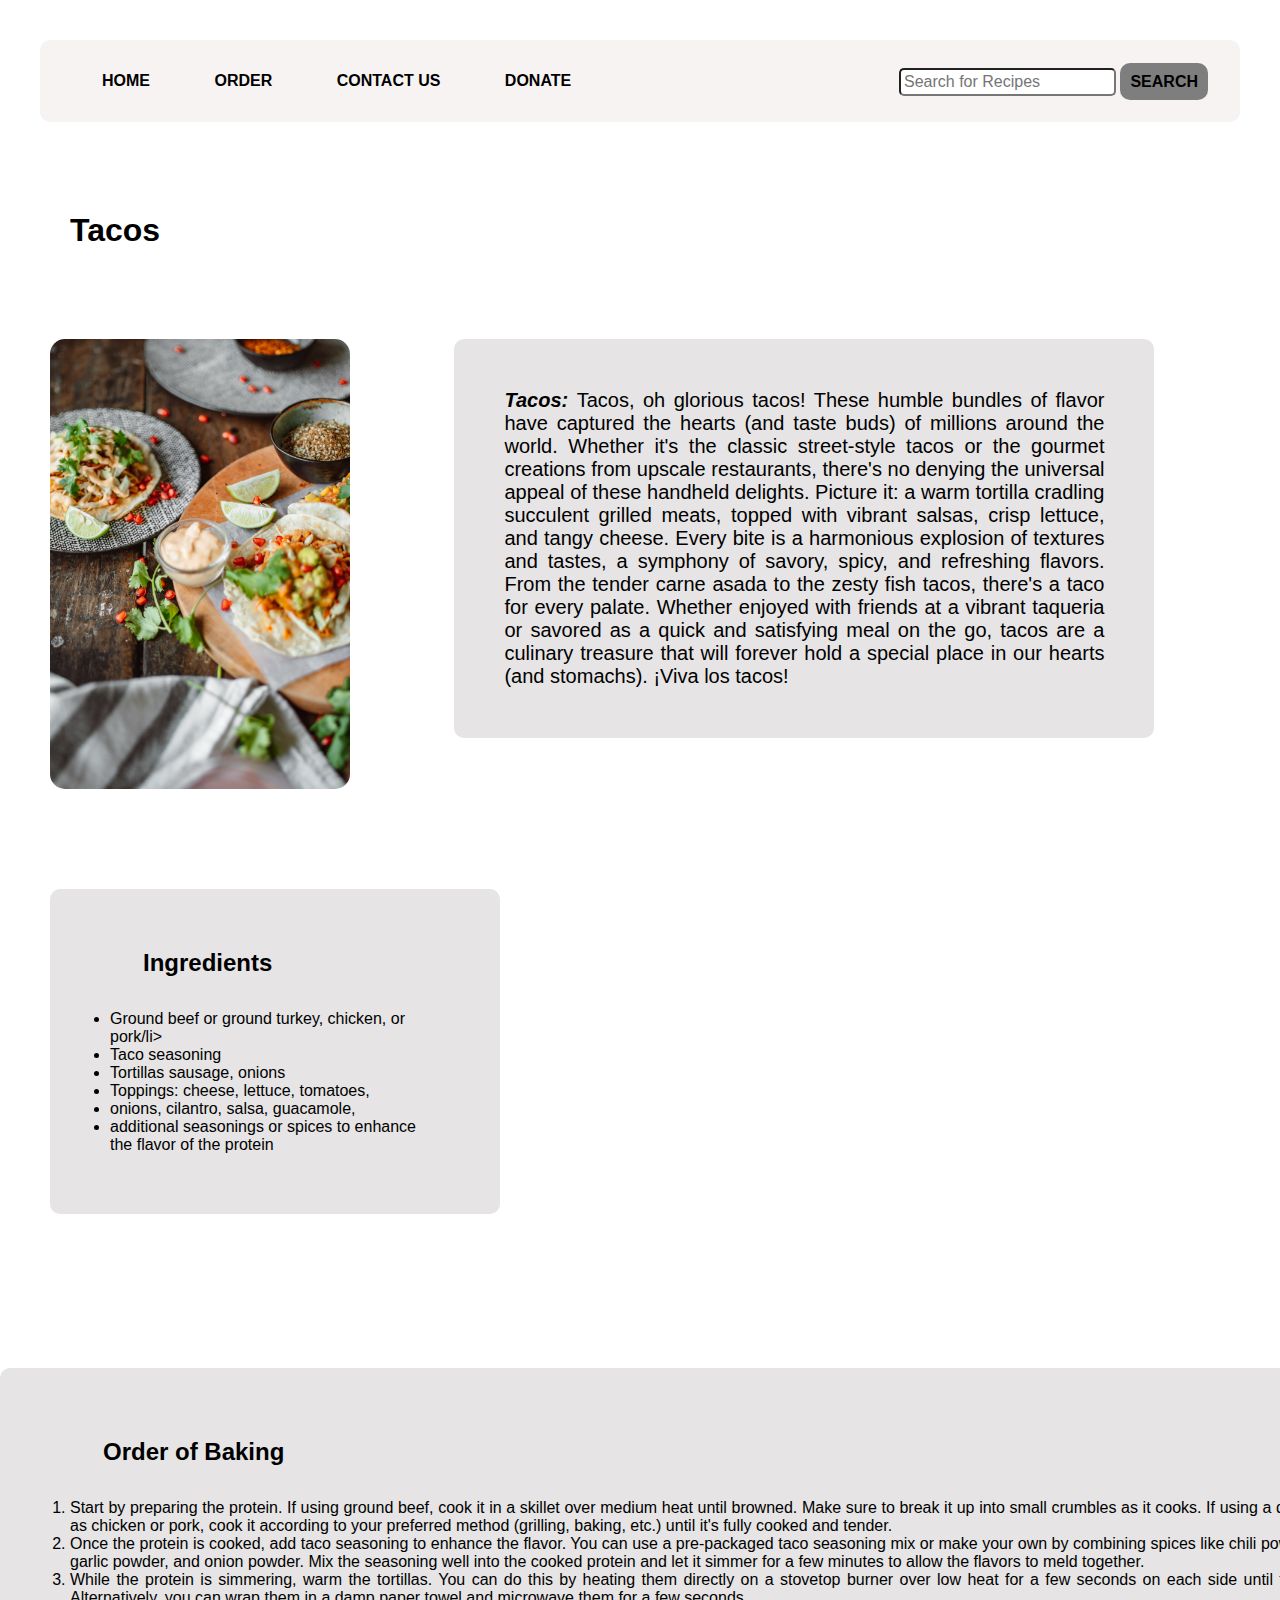
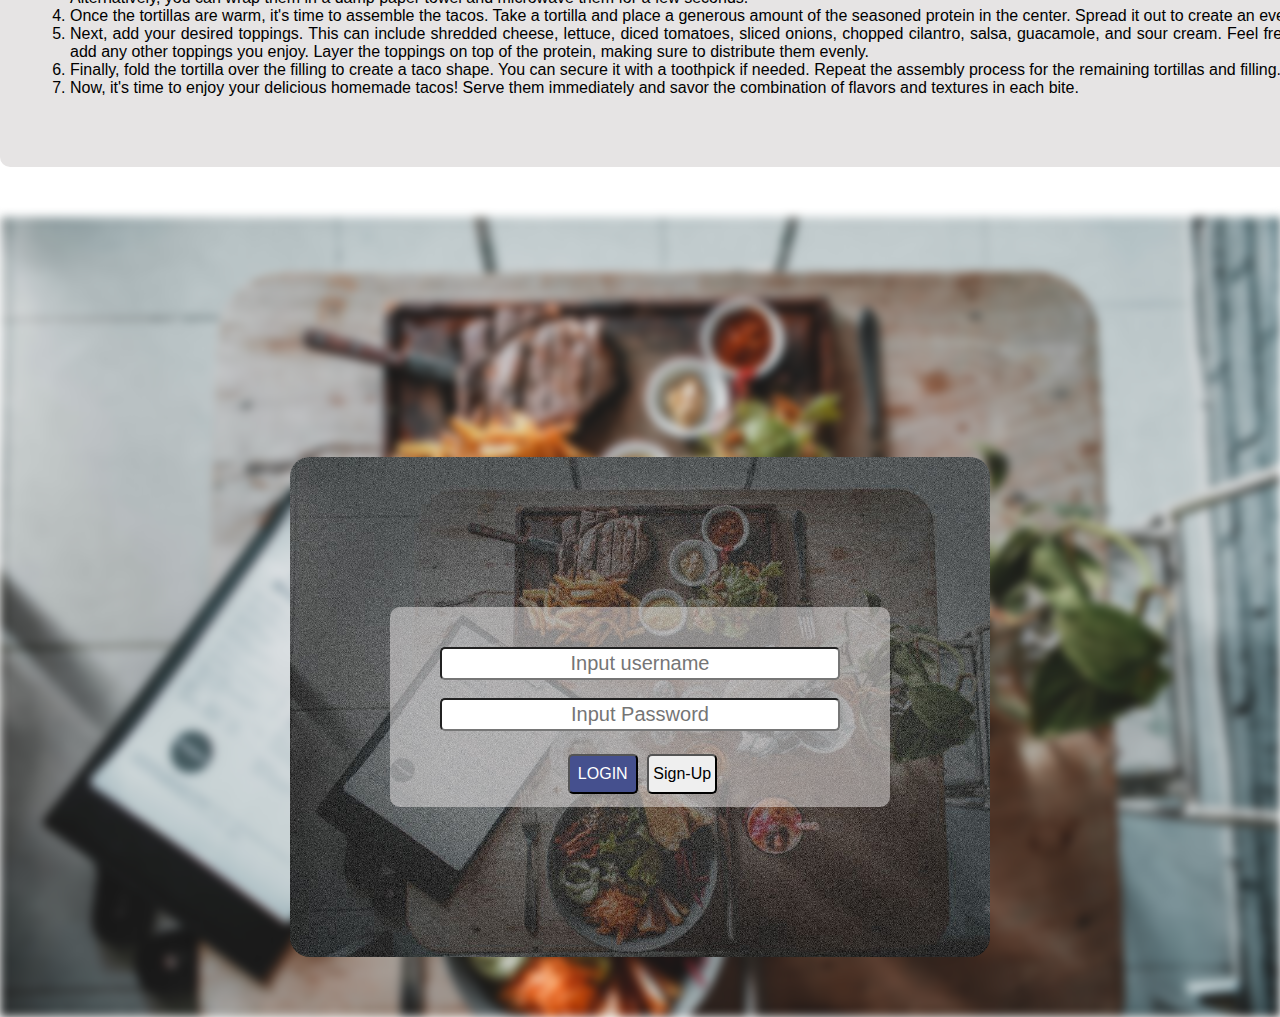
<file: recipes/Tacos.html>
<!DOCTYPE html>
<html lang="en">
<head>
    <meta charset="UTF-8">
    <meta name="viewport" content="width=device-width, initial-scale=1.0">
    <title>Tacos</title>
    <link rel="stylesheet" href="style.css">
</head>
<body>
    <div class="NAV">
        <ul class="NAV-ul">
          <li class="Nav-li"><a href="../index.html">HOME</a></li>
          <li class="Nav-li"><a href="#">ORDER</a></li>
          <li class="Nav-li"><a href="#">CONTACT US</a></li>
          <li class="Nav-li"><a href="#">DONATE</a></li>
          <div class="searching">
            <input type="text" name="" id="" placeholder="Search for Recipes" />
            <a href="" id="Search">SEARCH</a>
          </div>
        </ul>
      </div>
      <h1>Tacos</h1>
  
      <div class="contents">
        <img
          id="image"
          src="../images/Tacos-WEb.jpg"
          alt="a slice og lasagna on a blackplate"
        />
        <div class="para">
          <strong><em>Tacos: </em></strong>
          Tacos, oh glorious tacos! These humble bundles of flavor have captured the hearts (and taste buds) of millions around the world. Whether it's the classic street-style tacos or the gourmet creations from upscale restaurants, there's no denying the universal appeal of these handheld delights. Picture it: a warm tortilla cradling succulent grilled meats, topped with vibrant salsas, crisp lettuce, and tangy cheese. Every bite is a harmonious explosion of textures and tastes, a symphony of savory, spicy, and refreshing flavors. From the tender carne asada to the zesty fish tacos, there's a taco for every palate. Whether enjoyed with friends at a vibrant taqueria or savored as a quick and satisfying meal on the go, tacos are a culinary treasure that will forever hold a special place in our hearts (and stomachs). ¡Viva los tacos!
        </div>
        <ul class="ingredients">
          <h2>Ingredients</h2>
          <li>Ground beef or ground turkey, chicken, or pork/li>
          <li>Taco seasoning </li>
          <li>Tortillas sausage, onions</li>
          <li>Toppings: cheese, lettuce, tomatoes,</li>
          <li>onions, cilantro, salsa, guacamole,</li>
          <li>additional seasonings or spices to enhance the flavor of the protein </li>
        </ul>
      </div>
  
      <br />
      <br />
      <br />
      <div class="baking">
        <h2>Order of Baking</h2>
        <ol>
          <li>Start by preparing the protein. If using ground beef, cook it in a skillet over medium heat until browned. Make sure to break it up into small crumbles as it cooks. If using a different protein, such as chicken or pork, cook it according to your preferred method (grilling, baking, etc.) until it's fully cooked and tender.</li>
          <li>Once the protein is cooked, add taco seasoning to enhance the flavor. You can use a pre-packaged taco seasoning mix or make your own by combining spices like chili powder, cumin, paprika, garlic powder, and onion powder. Mix the seasoning well into the cooked protein and let it simmer for a few minutes to allow the flavors to meld together.</li>
          <li>While the protein is simmering, warm the tortillas. You can do this by heating them directly on a stovetop burner over low heat for a few seconds on each side until they become pliable. Alternatively, you can wrap them in a damp paper towel and microwave them for a few seconds.</li>
          <li>Once the tortillas are warm, it's time to assemble the tacos. Take a tortilla and place a generous amount of the seasoned protein in the center. Spread it out to create an even layer.</li>
          <li>Next, add your desired toppings. This can include shredded cheese, lettuce, diced tomatoes, sliced onions, chopped cilantro, salsa, guacamole, and sour cream. Feel free to get creative and add any other toppings you enjoy. Layer the toppings on top of the protein, making sure to distribute them evenly.</li>
          <li>Finally, fold the tortilla over the filling to create a taco shape. You can secure it with a toothpick if needed. Repeat the assembly process for the remaining tortillas and filling.</li>
          <li>Now, it's time to enjoy your delicious homemade tacos! Serve them immediately and savor the combination of flavors and textures in each bite.</li>
        </ol>
        
      </div>
      <div class="login">
        <div class="forms">
          <div class="inputs">
            <input
              type="text"
              name=""
              id="username"
              placeholder="Input username"
            />
            <br />
            <br />
            <input
              type="password"
              name=""
              id="password"
              placeholder="Input Password"
            />
            <br />
            <br />
            <input type="button" value="LOGIN" id="login-button" />
            <input type="button" value="Sign-Up" id="Sign_button" />
          </div>
        </div>
      </div>
</body>
</html>
</file>
<file: recipes/style.css>
* {
    margin: 0px;
    padding: 0px;
    box-sizing: border-box;
  }
  body {
    background-color: rgb(255, 255, 255);
    color: rgb(0, 0, 0);
    font-family: "Lucida Sans", "Lucida Sans Regular", "Lucida Grande",
      "Lucida Sans Unicode", Geneva, Verdana, sans-serif;  
  }
  /* h1{
      display: inline;
  } */
  .NAV {
    padding: 20px;
    margin-left: 0px;
    font-weight: 600;
    margin: 20px;
  }
  .NAV .NAV-ul {
    background-color: rgb(247, 243, 243);
    padding: 32px;
    border-radius: 10px;
    /* display: inline; */
  
  }
  .NAV .Nav-li {
    display: inline;
    padding-top: auto;
    padding: 20px;
    text-align: center;
  }
  img {
    height: auto;
    width: 300px;
  }
  a {
    color: rgb(0, 0, 0);
    font-size: 1rem;
    text-decoration: none;
    padding-left: 10px;
    padding-right: 10px;
    padding-top: 15px;
    padding-bottom: 15px;
  }
  a:hover {
    background-color: rgb(233, 229, 229);
    border: 2px dotted rgb(167, 167, 167);
    border-radius: 10px;
    padding: 5px;
  }
  /* .recipe-one, .recipe-two, .recipe-three {
    font-size: 20px;
    display: block ;
  
  } */
  input {
    font-size: 16px;
    border-radius: 5px;
    padding: 3px;
  }
  .searching {
    display: inline;
    float: right;
    margin-top: -4px;
    text-align: center;
  }
  #Search {
    background-color: rgb(127, 126, 126);
    padding: 10px;
    border-radius: 10px;
  }
  h1{
      margin-top: 70px;
      padding-left: 70px;
      padding-bottom: 40px;
      font-weight: bolder;
  }
  .Las, .Bur, .Piz, .Tac, .Hot{
      margin: 20px;
      margin-right: 0px;
      display: inline-block;
      padding: 4px;
      padding-right: 0px;
      width: 314px;
      text-align: left;
      border-radius: 3px;
  }
  img{
      border-radius: 15px;
      display: inline;
      margin: 20px;
      
  }
  .para{
    font-size: 20px;
    text-align: justify;
    display: inline-block;
    width:700px;
    padding: 50px;
    margin: 20px;
    background-color: rgb(230, 228, 228);
    border-radius: 10px;

  }
  .ingredients{
    background-color: rgb(230, 228, 228);
    display: inline-block;
    margin: 20px;
    width: 450px;
    padding: 60px;
    border-radius: 10px;
    
  }
  h2{
    padding: 33px;
    padding-top: 0;
    vertical-align: middle;
  }
  .contents > * {
    display: inline-block;
    vertical-align: top;
    margin: 50px;
  }
  .baking{
    margin: 50px auto;
    background-color: rgb(230,228,228);
    text-align: justify;
    width: 1500px;
    padding: 70px;
    border-radius: 10px;
  }.back{
    background-color:  rgb(230, 228, 228) ;
    margin: 20px;
    padding: 32px;
  }
  .login{
    height: 800px;
    /* background-image: url(../images/signup.jpg); */
    background-size: cover;
    background-repeat: no-repeat;
    
    position: relative;
  }
  .forms{
    background-image: url(../images/signup2.jpg);
    background-size: cover;
    position: relative;
    text-align: center;
    top: 30%;
    margin: 0 auto;
    width: 700px;
    height: 500px;
    border-radius: 20px;
    
  }
  .inputs{
    position: relative;
    margin: 0 auto;
    top: 30%;
    width:500px ;
    height:200px;
    padding-top: 40px;
  }
  .inputs::before{
    position: absolute;
    content: '';
    background-color: rgb(236, 231, 231);
    opacity: 0.5 ;
    border-radius: 10px;

    top: 0;
    bottom: 0;
    left: 0;
    right: 0;
  }

  .login::before {
    position: absolute;
    content: '';
    background-image: url(../images/signup.jpg);
    background-size: cover;
    background-repeat: no-repeat;
    filter: blur(5px);

    top: 0;
    bottom: 0;
    left: 0;
    right: 0;
    
  }
  #username{
    position: relative;
    font-size: 20px;
    width: 400px;
    text-align: center;
    z-index: 2;
  }
  #password{
    position: relative;
    font-size: 20px;
    width: 400px;
    text-align: center;
  }
  #Sign_button, #login-button{
    position: relative;
    width: 70px;
    height: 40px;
  }
  #login-button{
    background-color: rgb(69, 80, 142);
    color: white;
    margin: 5px;
  }
</file>
